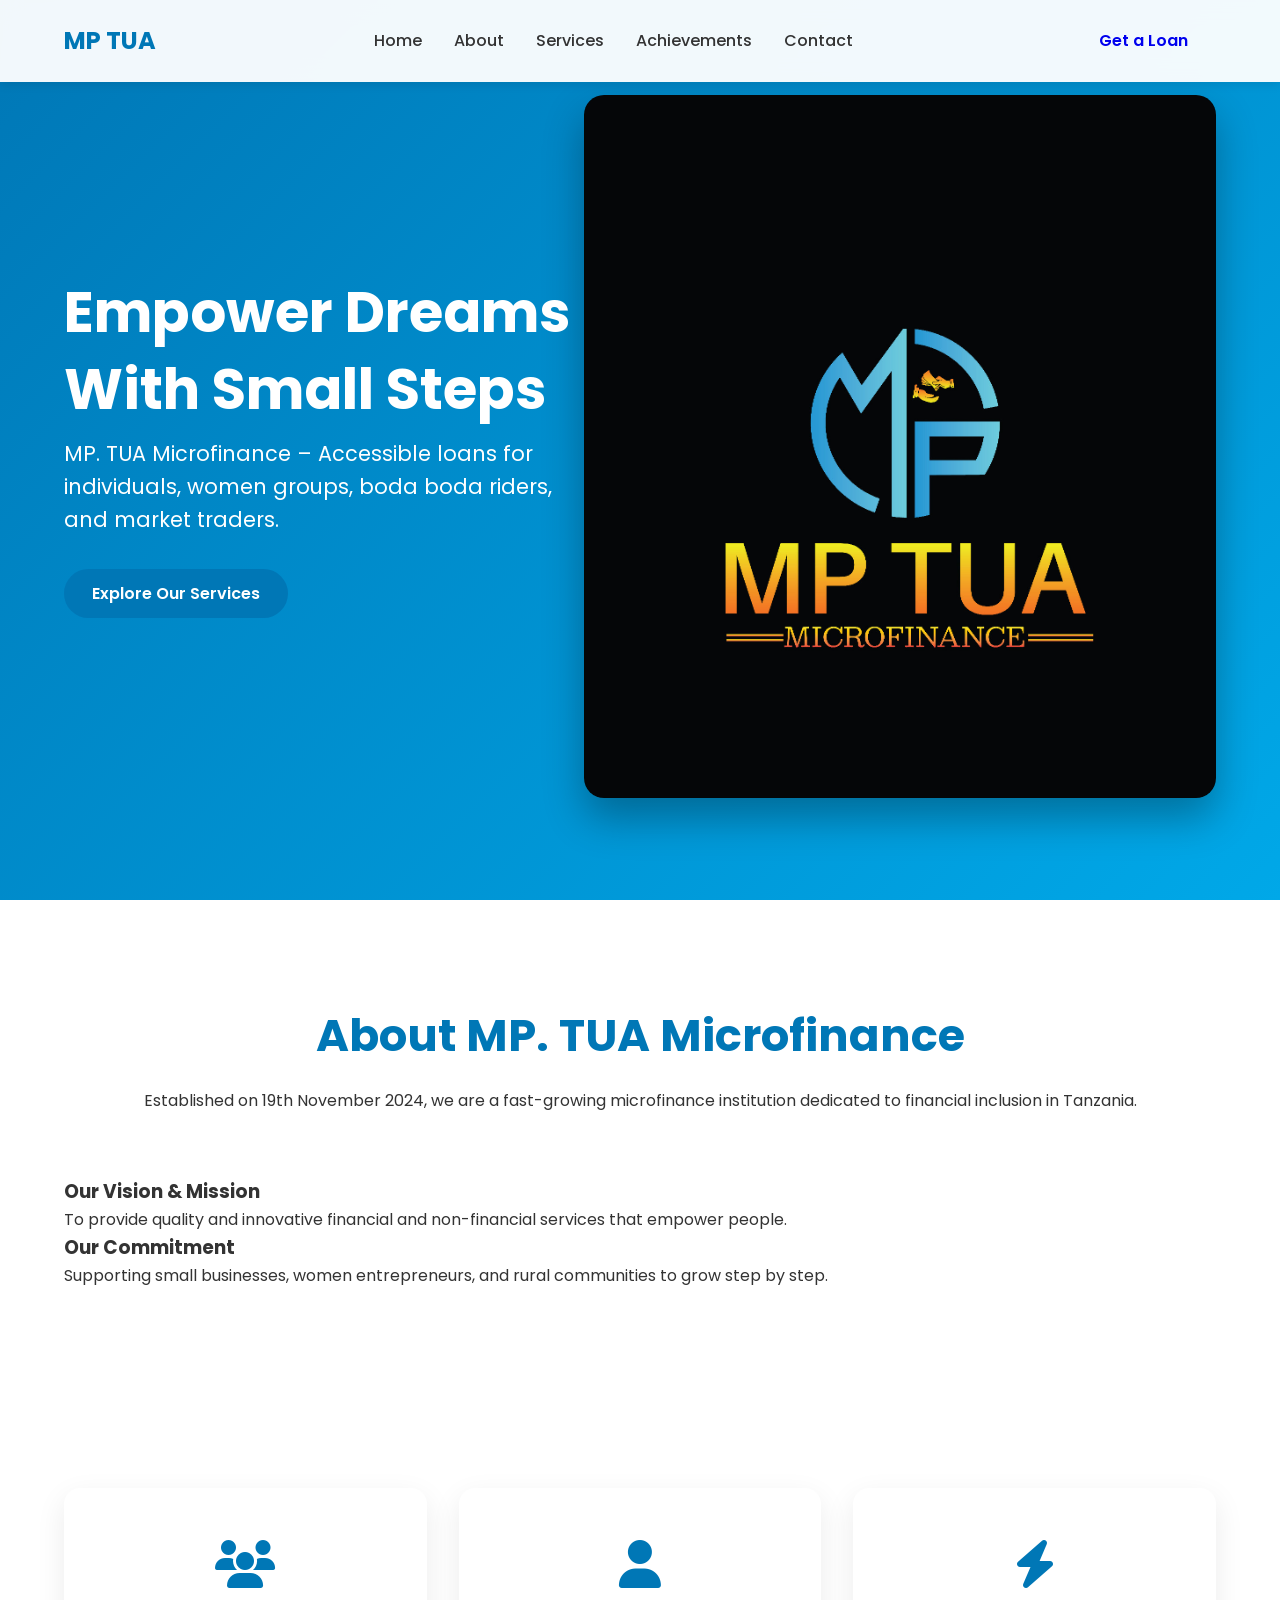
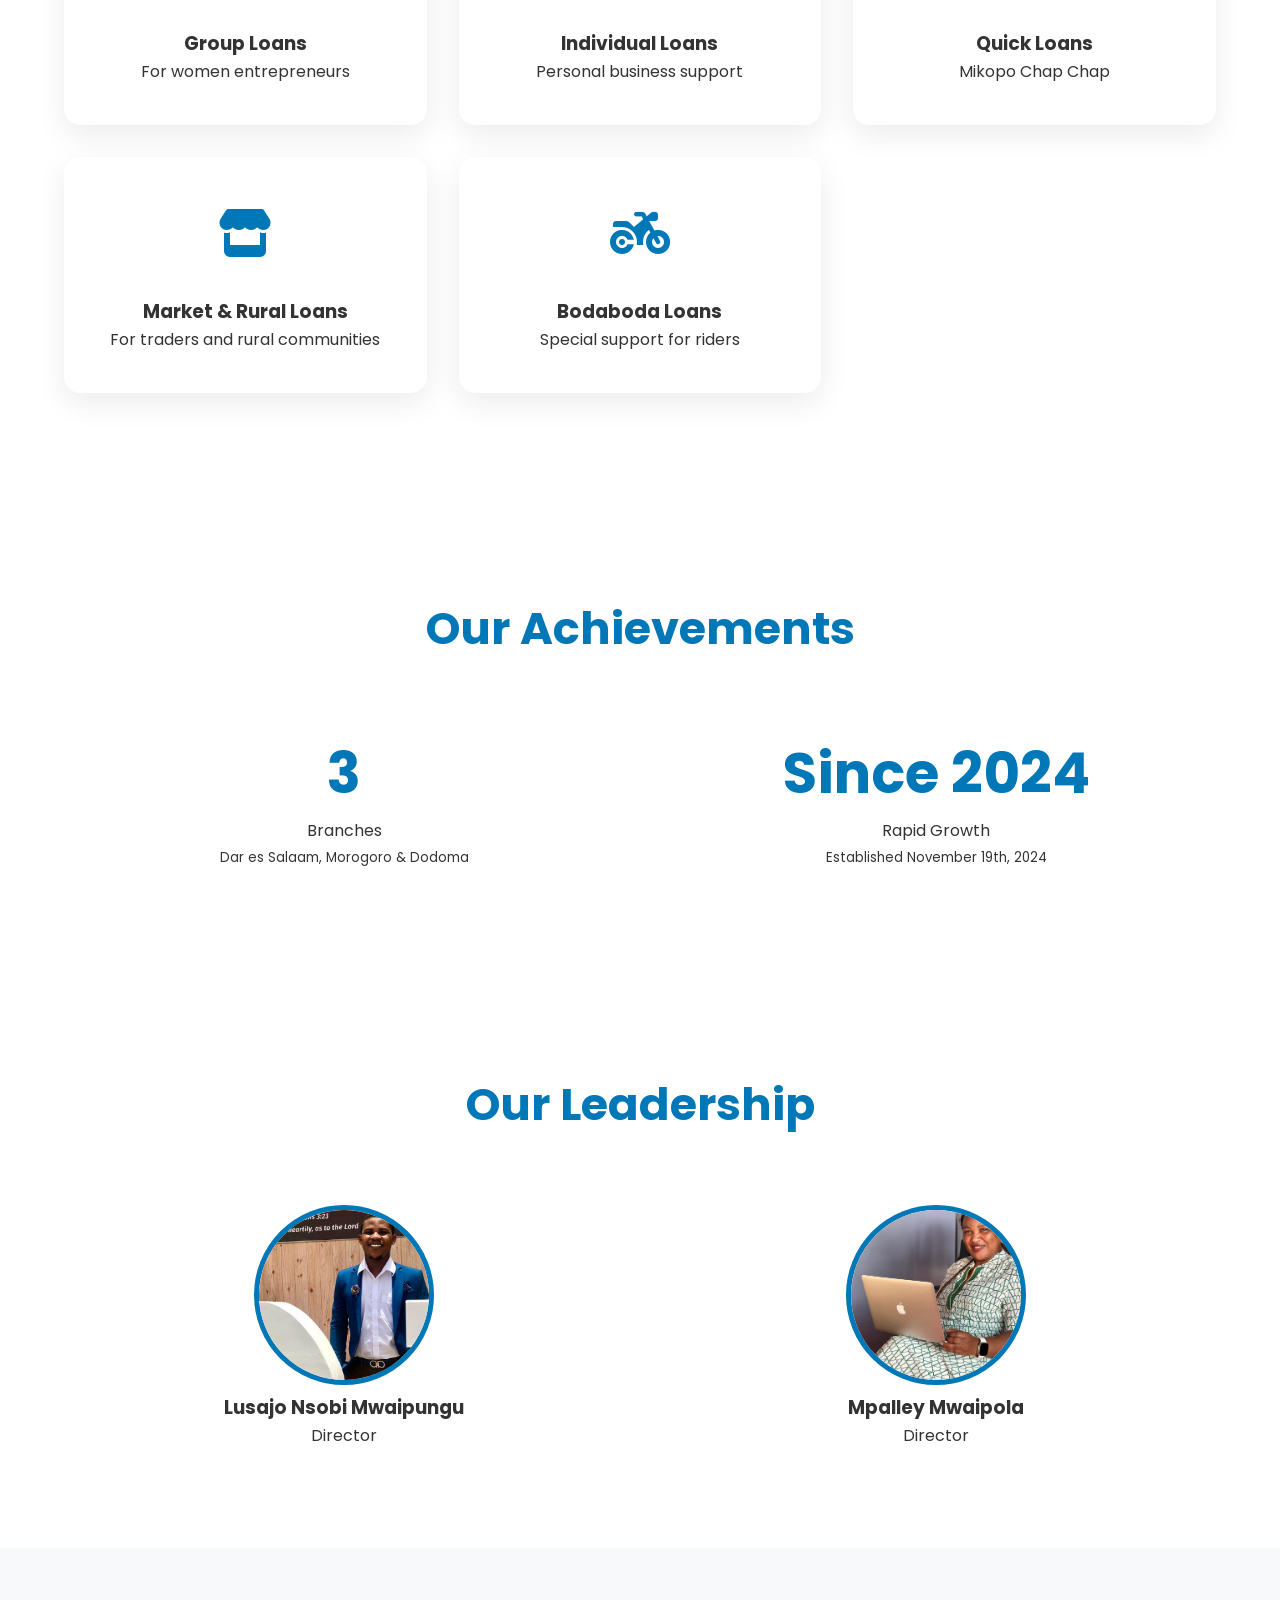
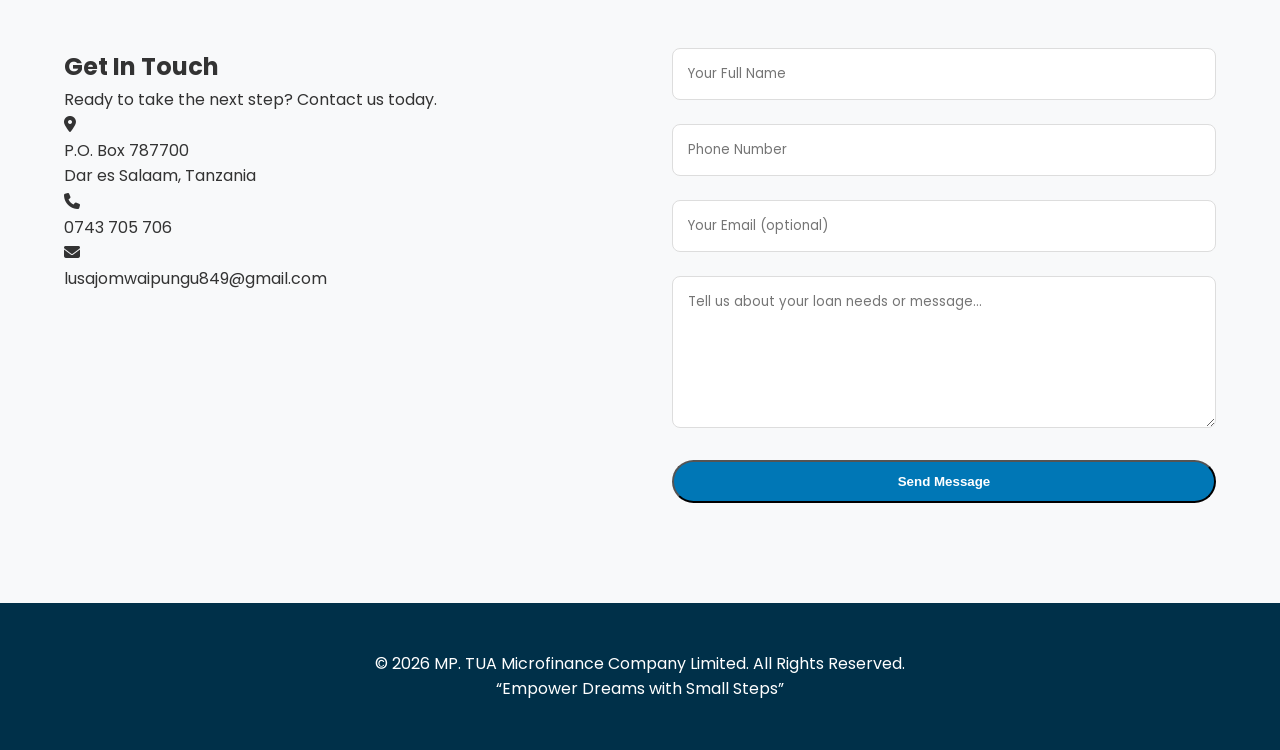
<file: index.html>
<!DOCTYPE html>
<html lang="en">
<head>
    <meta charset="UTF-8">
    <meta name="viewport" content="width=device-width, initial-scale=1.0">
    <meta name="google-site-verification" content="4tzi8Iq2G6Ap8kSlYeaqkDh9P_6YVH01OT1V2bBXFv4" />
    <title>MP TUA Microfinance | Empower Dreams with Small Steps</title>
    <link rel="stylesheet" href="style.css">
    <link href="https://fonts.googleapis.com/css2?family=Poppins:wght@400;500;600;700&display=swap" rel="stylesheet">
    <link rel="stylesheet" href="https://cdnjs.cloudflare.com/ajax/libs/font-awesome/6.5.0/css/all.min.css">
</head>
<body>

    <!-- Navbar -->
    <nav class="navbar">
        <div class="logo">
            <h2>MP TUA</h2>
        </div>
        <ul class="nav-links">
            <li><a href="#home">Home</a></li>
            <li><a href="#about">About</a></li>
            <li><a href="#services">Services</a></li>
            <li><a href="#achievements">Achievements</a></li>
            <li><a href="#contact">Contact</a></li>
        </ul>
        <div class="nav-btn">
            <a href="#contact" class="btn">Get a Loan</a>
        </div>
    </nav>

    <!-- Hero Section -->
    <section id="home" class="hero">
        <div class="hero-content">
            <h1 class="animate-fade-in">Empower Dreams</h1>
            <h1 class="animate-fade-in delay-1">With Small Steps</h1>
            <p class="animate-fade-in delay-2">MP. TUA Microfinance – Accessible loans for individuals, women groups, boda boda riders, and market traders.</p>
            <a href="#services" class="btn primary-btn animate-fade-in delay-3">Explore Our Services</a>
        </div>
        <div class="hero-image">
            <!-- You can replace with your logo or hero image -->
            <img src="nembo.jpeg" alt="MP TUA Microfinance">
        </div>
    </section>

    <!-- About Section -->
    <section id="about" class="about">
        <div class="container">
            <div class="section-header">
                <h2>About MP. TUA Microfinance</h2>
                <p>Established on 19th November 2024, we are a fast-growing microfinance institution dedicated to financial inclusion in Tanzania.</p>
            </div>
            <div class="about-grid">
                <div class="about-card animate-on-scroll">
                    <h3>Our Vision & Mission</h3>
                    <p>To provide quality and innovative financial and non-financial services that empower people.</p>
                </div>
                <div class="about-card animate-on-scroll">
                    <h3>Our Commitment</h3>
                    <p>Supporting small businesses, women entrepreneurs, and rural communities to grow step by step.</p>
                </div>
            </div>
        </div>
    </section>

    <!-- Services Section -->
    <section id="services" class="services">
        <!-- Services Grid -->
<div class="services-grid">
    <div class="service-card" data-service="group">
        <div class="service-icon"><i class="fas fa-users"></i></div>
        <h3>Group Loans</h3>
        <p>For women entrepreneurs</p>
    </div>

    <div class="service-card" data-service="individual">
        <div class="service-icon"><i class="fas fa-user"></i></div>
        <h3>Individual Loans</h3>
        <p>Personal business support</p>
    </div>

    <div class="service-card" data-service="quick">
        <div class="service-icon"><i class="fas fa-bolt"></i></div>
        <h3>Quick Loans</h3>
        <p>Mikopo Chap Chap</p>
    </div>

    <div class="service-card" data-service="market">
        <div class="service-icon"><i class="fas fa-store"></i></div>
        <h3>Market & Rural Loans</h3>
        <p>For traders and rural communities</p>
    </div>

    <div class="service-card" data-service="boda">
        <div class="service-icon"><i class="fas fa-motorcycle"></i></div>
        <h3>Bodaboda Loans</h3>
        <p>Special support for riders</p>
    </div>
</div>
    </section>

    <!-- Achievements -->
    <section id="achievements" class="achievements">
        <div class="container">
            <div class="section-header">
                <h2>Our Achievements</h2>
            </div>
            <div class="stats-grid">
                <div class="stat-item animate-on-scroll">
                    <h3>3</h3>
                    <p>Branches</p>
                    <small>Dar es Salaam, Morogoro & Dodoma</small>
                </div>
                <div class="stat-item animate-on-scroll">
                    <h3>Since 2024</h3>
                    <p>Rapid Growth</p>
                    <small>Established November 19th, 2024</small>
                </div>
            </div>
        </div>
    </section>

    <!-- Leadership -->
    <section class="leadership">
        <div class="container">
            <div class="section-header">
                <h2>Our Leadership</h2>
            </div>
            <div class="leaders-grid">
                <div class="leader-card animate-on-scroll">
                    <div class="leader-img">
                        <img src="lusajo.jpeg" alt="Lusajo Nsobi Mwaipungu">
                    </div>
                    <h3>Lusajo Nsobi Mwaipungu</h3>
                    <p>Director</p>
                </div>
                <div class="leader-card animate-on-scroll">
                    <div class="leader-img">
                        <img src="mpale.jpeg" alt="Mpalley Mwaipola">
                    </div>
                    <h3>Mpalley Mwaipola</h3>
                    <p>Director</p>
                </div>
            </div>
        </div>
    </section>

   <!-- Contact -->
    <section id="contact" class="contact">
        <div class="container">
            <div class="contact-content">
                <div class="contact-info">
                    <h2>Get In Touch</h2>
                    <p>Ready to take the next step? Contact us today.</p>
                    <div class="info-item">
                        <i class="fas fa-map-marker-alt"></i>
                        <p>P.O. Box 787700<br>Dar es Salaam, Tanzania</p>
                    </div>
                    <div class="info-item">
                        <i class="fas fa-phone"></i>
                        <p>0743 705 706</p>
                    </div>
                    <div class="info-item">
                        <i class="fas fa-envelope"></i>
                        <p>lusajomwaipungu849@gmail.com</p>
                    </div>
                </div>

                <!-- Updated Contact Form -->
                <form id="contact-form" action="https://api.web3forms.com/submit" method="POST" class="contact-form">
                    <input type="hidden" name="access_key" value="9aeac5d2-db34-4e7d-aefe-05cbcff50c51">
                    <input type="hidden" name="subject" value="New Loan Inquiry - MP TUA Website">
                    <input type="hidden" name="from_name" value="MP TUA Website Contact">

                    <input type="text" name="name" placeholder="Your Full Name" required>
                    <input type="tel" name="phone" placeholder="Phone Number" required>
                    <input type="email" name="email" placeholder="Your Email (optional)">
                    <textarea name="message" placeholder="Tell us about your loan needs or message..." rows="6" required></textarea>
                    
                    <!-- Optional: Add this for better spam protection -->
                    <input type="checkbox" name="botcheck" style="display:none;">

                    <button type="submit" class="btn primary-btn" id="submit-btn">Send Message</button>
                </form>
            </div>
        </div>
    </section>
    <!-- Footer -->
    <footer>
        <div class="container">
            <p>&copy; 2026 MP. TUA Microfinance Company Limited. All Rights Reserved.</p>
            <p>“Empower Dreams with Small Steps”</p>
        </div>
    </footer>

    <!--service detail modal-->
    <div id="service-modal" class="modal">
        <div class="modal-content">
            <span class="close-modal">&times;</span>
            <div id="modal-body">
                <!--content loaded by javascript-->
            </div>
        </div>
    </div>
    <script src="script.js"></script>
</body>
</html>
</file>
<file: style.css>
* {
    margin: 0;
    padding: 0;
    box-sizing: border-box;
}

body {
    font-family: 'Poppins', sans-serif;
    line-height: 1.6;
    color: #333;
    overflow-x: hidden;
}

.navbar {
    position: fixed;
    top: 0;
    width: 100%;
    background: rgba(255, 255, 255, 0.95);
    backdrop-filter: blur(10px);
    z-index: 1000;
    padding: 1rem 5%;
    display: flex;
    justify-content: space-between;
    align-items: center;
    box-shadow: 0 2px 10px rgba(0,0,0,0.1);
}

.logo h2 {
    color: #0077b6;
    font-weight: 700;
}

.nav-links {
    display: flex;
    list-style: none;
    gap: 2rem;
}

.nav-links a {
    text-decoration: none;
    color: #333;
    font-weight: 500;
    transition: color 0.3s;
}

.nav-links a:hover {
    color: #0077b6;
}

.btn {
    padding: 12px 28px;
    border-radius: 50px;
    text-decoration: none;
    font-weight: 600;
    transition: all 0.3s;
    display: inline-block;
}

.primary-btn {
    background: #0077b6;
    color: white;
}

.primary-btn:hover {
    background: #005f92;
    transform: translateY(-3px);
}

/* Hero */
.hero {
    height: 100vh;
    display: flex;
    align-items: center;
    padding: 0 5%;
    background: linear-gradient(135deg, #0077b6 0%, #00a8e8 100%);
    color: white;
    position: relative;
    overflow: hidden;
}

.hero-content {
    max-width: 50%;
    z-index: 2;
}

.hero-content h1 {
    font-size: 3.5rem;
    line-height: 1.1;
    margin-bottom: 1rem;
}

.hero-content p {
    font-size: 1.3rem;
    margin-bottom: 2rem;
    opacity: 0.95;
}

.hero-image img {
    max-width: 100%;
    border-radius: 20px;
    box-shadow: 0 20px 40px rgba(0,0,0,0.3);
}

/* Sections */
section {
    padding: 100px 5%;
}

.section-header {
    text-align: center;
    margin-bottom: 4rem;
}

.section-header h2 {
    font-size: 2.8rem;
    color: #0077b6;
    margin-bottom: 1rem;
}

/* Services */
.services-grid {
    display: grid;
    grid-template-columns: repeat(auto-fit, minmax(280px, 1fr));
    gap: 2rem;
}

.service-card {
    background: white;
    padding: 2.5rem 2rem;
    border-radius: 16px;
    text-align: center;
    box-shadow: 0 10px 30px rgba(0,0,0,0.08);
    transition: all 0.4s;
}

.service-card:hover {
    transform: translateY(-15px);
    box-shadow: 0 20px 40px rgba(0,119,182,0.15);
}

.service-icon {
    font-size: 3rem;
    color: #0077b6;
    margin-bottom: 1.5rem;
}

/* Stats */
.stats-grid {
    display: grid;
    grid-template-columns: repeat(auto-fit, minmax(250px, 1fr));
    gap: 2rem;
    text-align: center;
}

.stat-item h3 {
    font-size: 3.5rem;
    color: #0077b6;
}

/* Leadership */
.leaders-grid {
    display: grid;
    grid-template-columns: repeat(auto-fit, minmax(280px, 1fr));
    gap: 2rem;
}

.leader-card {
    text-align: center;
}

.leader-img img {
    width: 180px;
    height: 180px;
    border-radius: 50%;
    object-fit: cover;
    border: 5px solid #0077b6;
}

/* Contact */
.contact {
    background: #f8f9fa;
}

.contact-content {
    display: grid;
    grid-template-columns: 1fr 1fr;
    gap: 4rem;
}

.contact-form input,
.contact-form textarea {
    width: 100%;
    padding: 15px;
    margin-bottom: 1.5rem;
    border: 1px solid #ddd;
    border-radius: 8px;
    font-family: inherit;
}

.contact-form button {
    width: 100%;
}

/* Footer */
footer {
    background: #003049;
    color: white;
    text-align: center;
    padding: 3rem 5%;
}

/* Animations */
.animate-fade-in {
    opacity: 0;
    transform: translateY(40px);
    animation: fadeInUp 1s forwards;
}

.delay-1 { animation-delay: 0.3s; }
.delay-2 { animation-delay: 0.6s; }
.delay-3 { animation-delay: 0.9s; }

@keyframes fadeInUp {
    to {
        opacity: 1;
        transform: translateY(0);
    }
}

.animate-on-scroll {
    opacity: 0;
    transform: translateY(50px);
    transition: all 0.8s ease;
}

.animate-on-scroll.visible {
    opacity: 1;
    transform: translateY(0);
}

/* ============== SERVICE MODAL ============== */
.modal {
    display: none;
    position: fixed;
    z-index: 2000;
    left: 0;
    top: 0;
    width: 100%;
    height: 100%;
    background-color: rgba(0, 0, 0, 0.7);
    align-items: center;
    justify-content: center;
    padding: 15px;
}

.modal-content {
    background-color: #fff;
    max-width: 500px;
    width: 100%;
    border-radius: 20px;
    padding: 30px;
    position: relative;
    box-shadow: 0 20px 50px rgba(0, 0, 0, 0.3);
    animation: modalPop 0.4s ease;
}

.close-modal {
    position: absolute;
    top: 15px;
    right: 20px;
    font-size: 32px;
    font-weight: bold;
    color: #aaa;
    cursor: pointer;
    line-height: 1;
}

.close-modal:hover {
    color: #0077b6;
}

.modal h2 {
    color: #0077b6;
    margin-bottom: 15px;
    font-size: 1.8rem;
}

.modal p {
    line-height: 1.7;
    margin-bottom: 15px;
    color: #444;
}

@keyframes modalPop {
    from { opacity: 0; transform: scale(0.7); }
    to   { opacity: 1; transform: scale(1); }
}

/* Mobile adjustments for modal */
@media (max-width: 480px) {
    .modal-content {
        padding: 25px 20px;
    }
}
</file>
